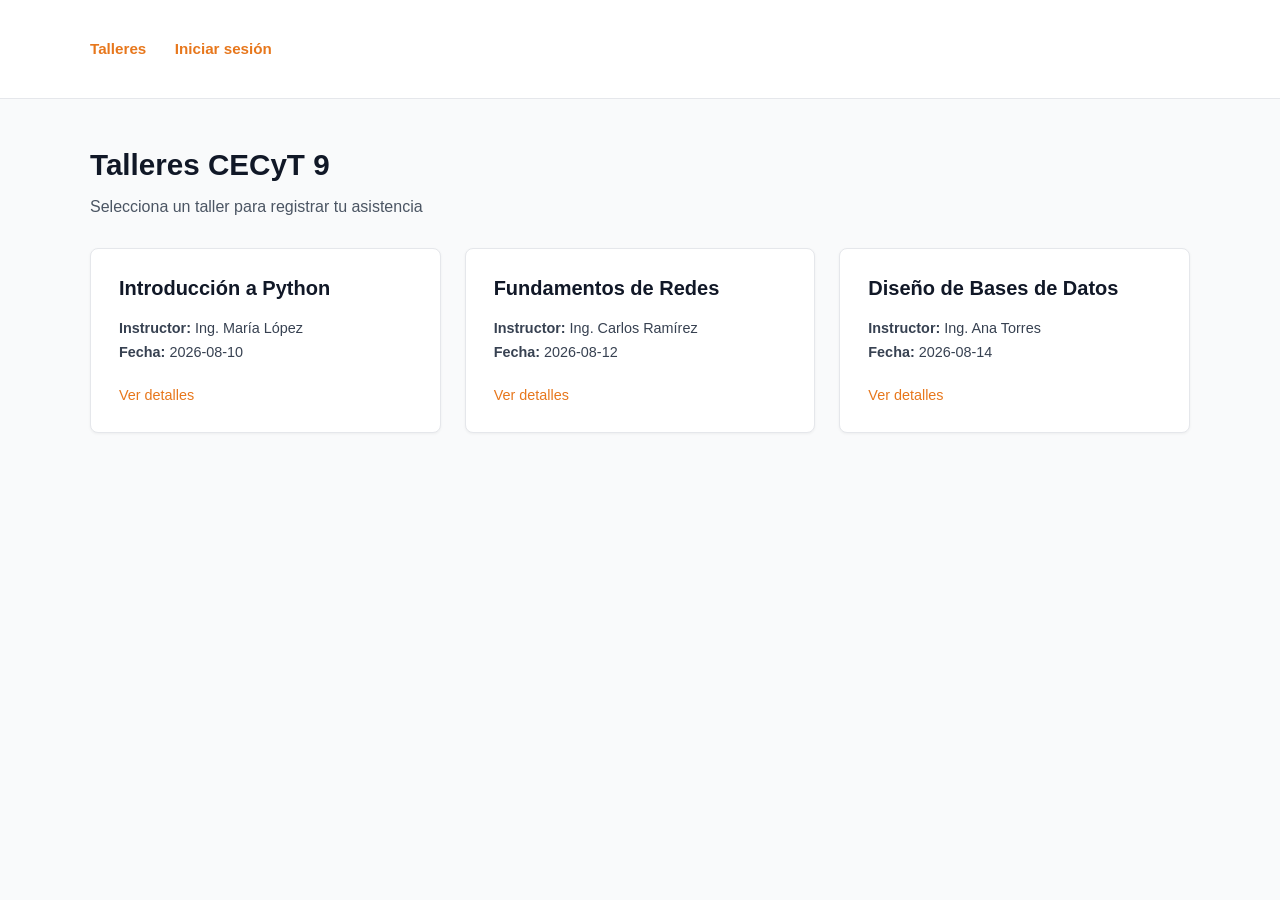
<file: index.html>
<!DOCTYPE html>
<html lang="es">
<head>
    <meta charset="UTF-8">
    <meta name="viewport" content="width=device-width, initial-scale=1.0">
    <title>Talleres - CECyT 9</title>
    <link rel="stylesheet" href="styles.css">
</head>
<body>

    <header>
        <div class="container">
            <nav class="nav-links">
                <a href="index.html" class="active">Talleres</a>
                <a href="inicio.html">Iniciar sesión</a>
            </nav>
        </div>
    </header>

    <main class="container">
        <section class="catalogo-seccion">
            <h2>Talleres CECyT 9</h2>
            <p class="subtitulo">Selecciona un taller para registrar tu asistencia</p>

            <div class="grid-tarjetas">
                <!-- Tarjeta 1 -->
                <article class="tarjeta-taller">
                    <h3>Introducción a Python</h3>
                    <p><strong>Instructor:</strong> Ing. María López</p>
                    <p><strong>Fecha:</strong> 2026-08-10</p>
                    <a href="detalle-python.html" class="btn-detalles">Ver detalles</a>
                </article>

                <article class="tarjeta-taller">
                    <h3>Fundamentos de Redes</h3>
                    <p><strong>Instructor:</strong> Ing. Carlos Ramírez</p>
                    <p><strong>Fecha:</strong> 2026-08-12</p>
                    <a href="detalle-redes.html" class="btn-detalles">Ver detalles</a>
                </article>

                <article class="tarjeta-taller">
                    <h3>Diseño de Bases de Datos</h3>
                    <p><strong>Instructor:</strong> Ing. Ana Torres</p>
                    <p><strong>Fecha:</strong> 2026-08-14</p>
                    <a href="detalle-bd.html" class="btn-detalles">Ver detalles</a>
                </article>
            </div>
        </section>
    </main>

</body>
</html
</file>
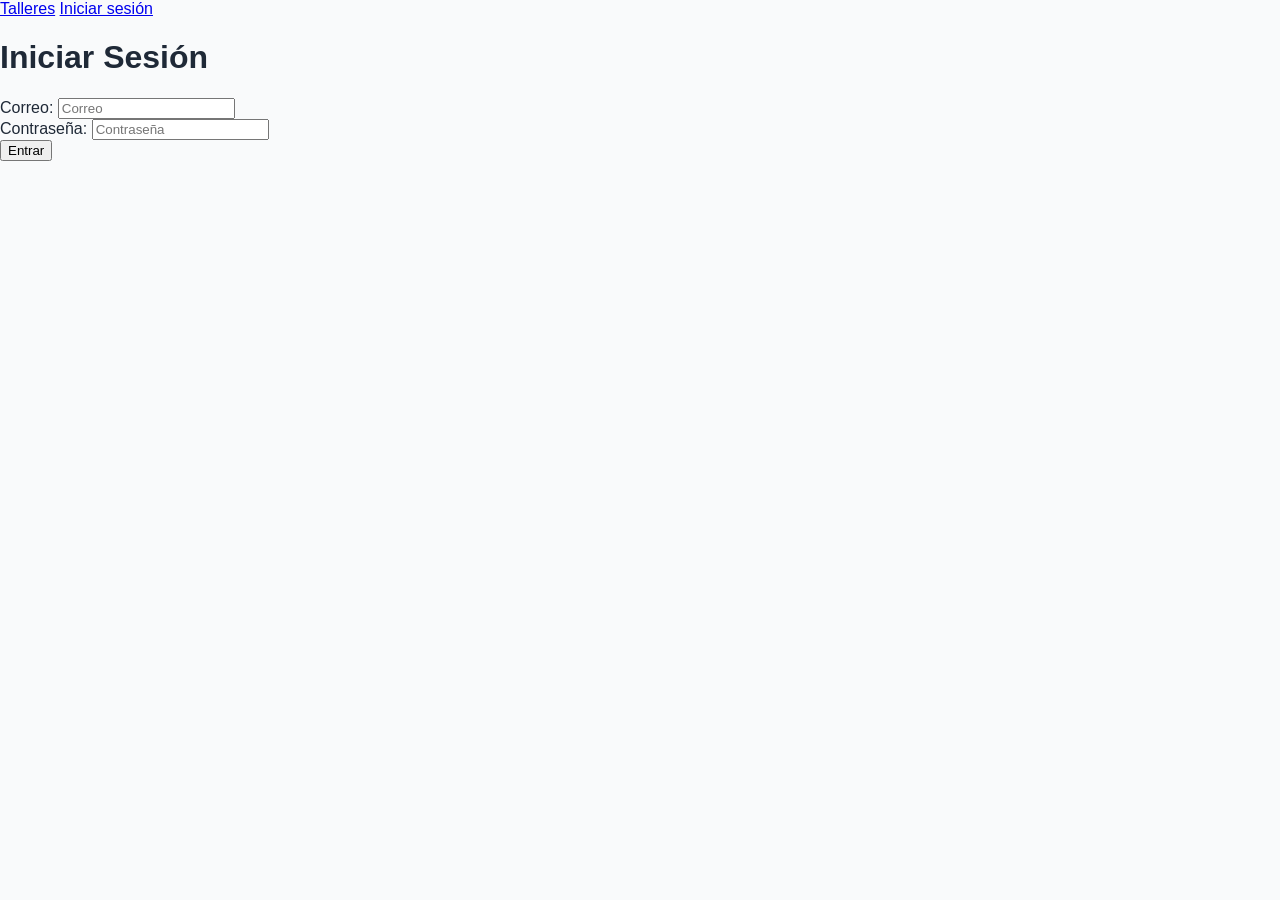
<file: inicio.html>
<!DOCTYPE html>
<html lang="en">
<head>
    <meta charset="UTF-8">
    <meta name="viewport" content="width=device-width, initial-scale=1.0">
    <title>Inicio de sesión</title>
    <link rel="stylesheet" href="styles.css">
</head>
<body>
    <nav>
        <a href="./index.html">Talleres</a>
        <a href="./inicio.html">Iniciar sesión</a>
    </nav>
    <form action="">
    <h1>Iniciar Sesión</h1>

    <label>Correo:</label>
    <input type="email" placeholder="Correo">
    <br>
    <label>Contraseña:</label>
    <input type="password" placeholder="Contraseña">
    <br>
    <input type="button" value="Entrar">
    </form>
</body>
</html>
</file>
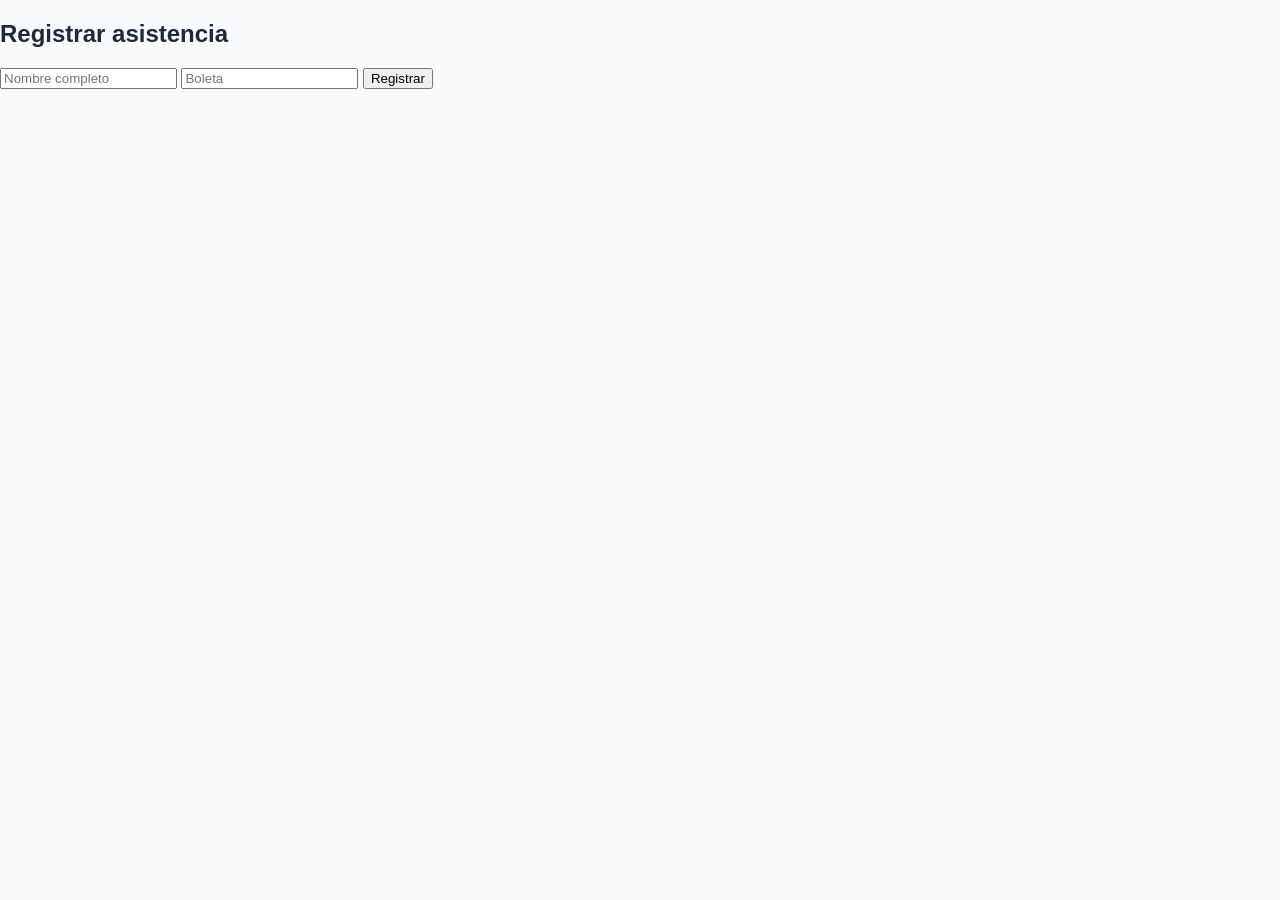
<file: registro.html>
<!DOCTYPE html>
<html lang="es">
<head>
    <meta charset="UTF-8">
    <meta name="viewport" content="width=device-width, initial-scale=1.0">
    <title>Registro de Asistencia</title>
    <link rel="stylesheet" href="styles.css">
</head>
<body>
    <div class="registro-container">
        <h2>Registrar asistencia</h2>
        
        <form class="form-asistencia">
            <input type="text" name="nombre" placeholder="Nombre completo" required>
            <input type="text" name="boleta" placeholder="Boleta" required>
            <button type="submit" class="btn-registrar">Registrar</button>
        </form>
    </div>
</body>
</html>
</file>
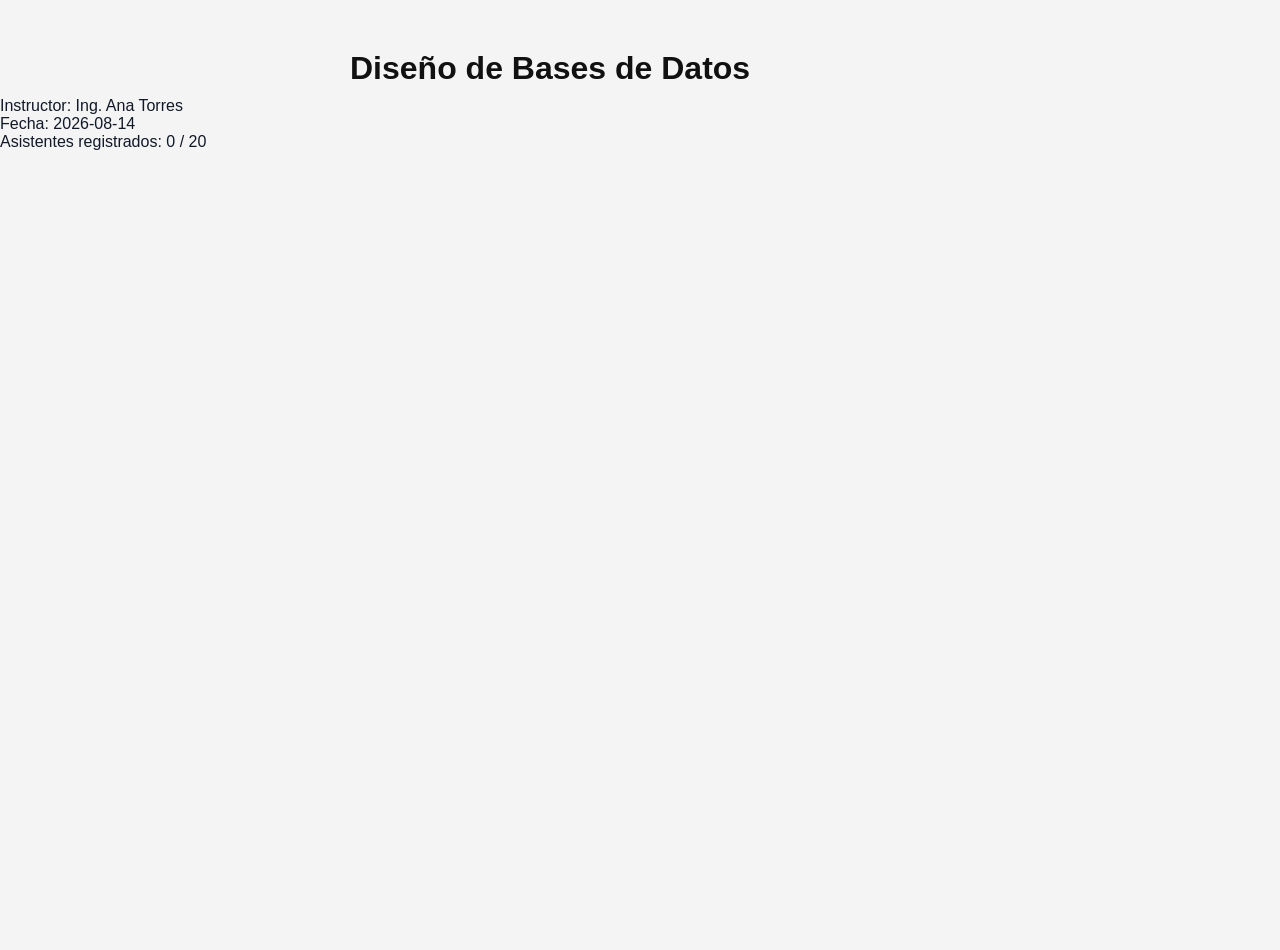
<file: Proyecto inicial/detalle-bd.html>
<!DOCTYPE html>
<html lang="es">
<head>
    <meta charset="UTF-8">
    <meta name="viewport" content="width=device-width, initial-scale=1.0">
    <title>Detalle: Diseño de Bases de Datos</title>
    <link rel="stylesheet" href="styles.css">
</head>
<body>
    <main class="detalle-container">
        <section class="info-taller">
            <h1>Diseño de Bases de Datos</h1>
            <p>Instructor: Ing. Ana Torres</p>
            <p>Fecha: 2026-08-14</p>
            <p>Asistentes registrados: <span id="contador-bd">0</span> / 20</p>
        </section>
    </main>
</body>
</html>
</file>
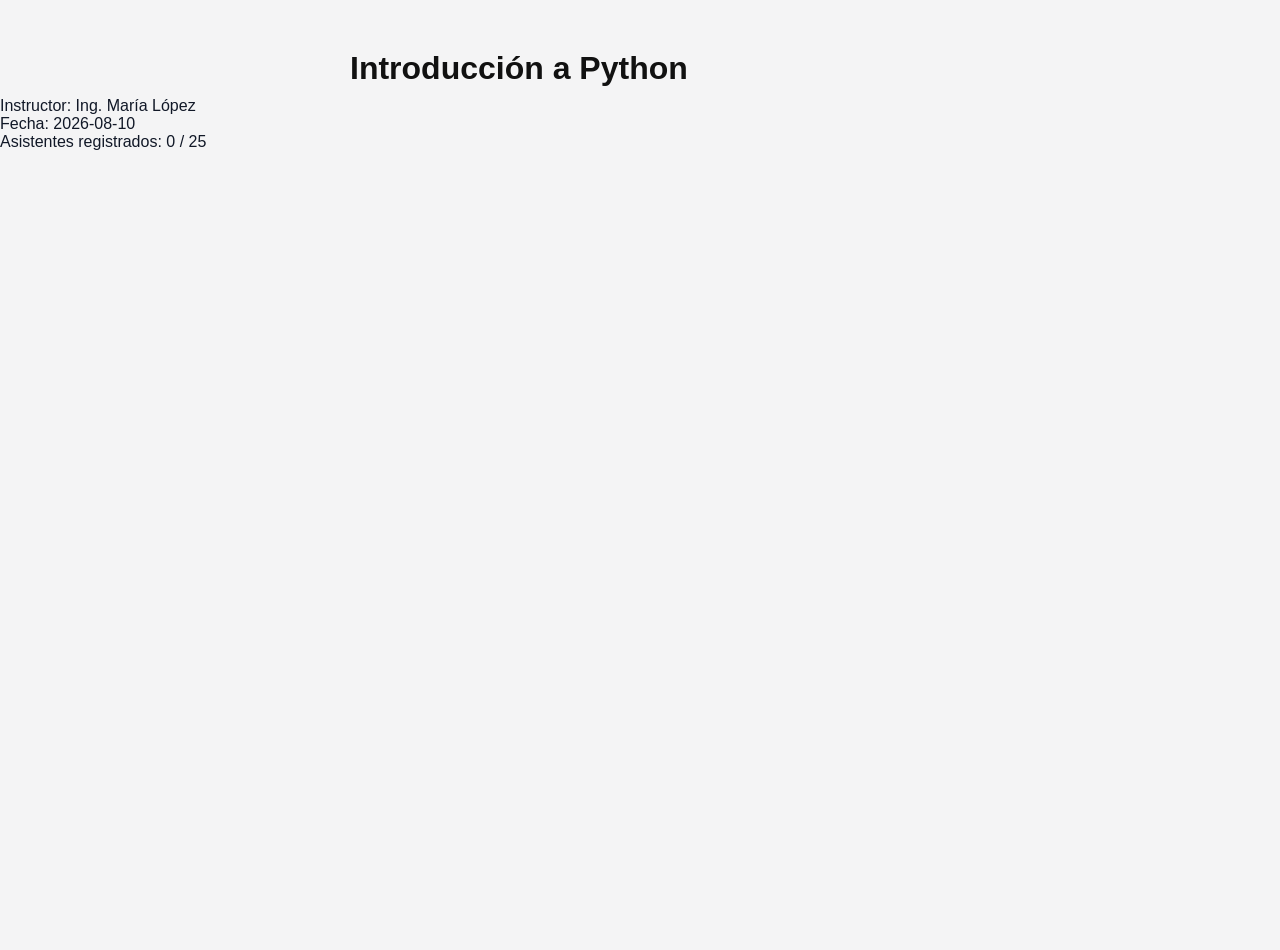
<file: Proyecto inicial/detalle-python.html>
<!DOCTYPE html>
<html lang="es">
<head>
    <meta charset="UTF-8">
    <meta name="viewport" content="width=device-width, initial-scale=1.0">
    <title>Detalle: Introducción a Python</title>
    <link rel="stylesheet" href="styles.css">
</head>
<body>
    <main class="detalle-container">
        <section class="info-taller">
            <h1>Introducción a Python</h1>
            <p>Instructor: Ing. María López</p>
            <p>Fecha: 2026-08-10</p>
            <p>Asistentes registrados: <span id="contador-python">0</span> / 25</p>
        </section>
    </main>
</body>
</html>
</file>
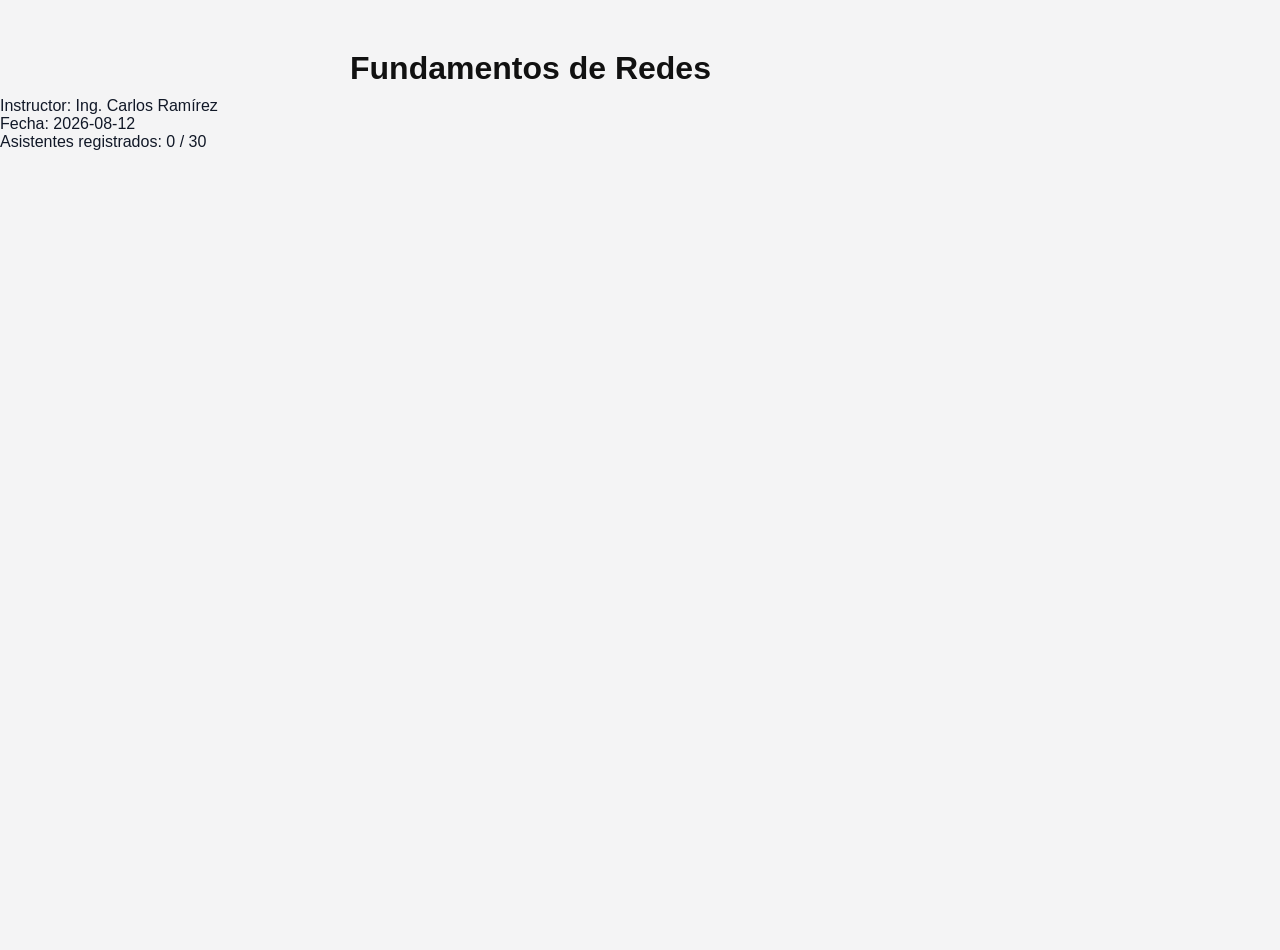
<file: Proyecto inicial/detalle-redes.html>
<!DOCTYPE html>
<html lang="es">
<head>
    <meta charset="UTF-8">
    <meta name="viewport" content="width=device-width, initial-scale=1.0">
    <title>Detalle: Fundamentos de Redes</title>
    <link rel="stylesheet" href="styles.css">
</head>
<body>
    <main class="detalle-container">
        <section class="info-taller">
            <h1>Fundamentos de Redes</h1>
            <p>Instructor: Ing. Carlos Ramírez</p>
            <p>Fecha: 2026-08-12</p>
            <p>Asistentes registrados: <span id="contador-redes">0</span> / 30</p>
        </section>
    </main>
</body>
</html>
</file>
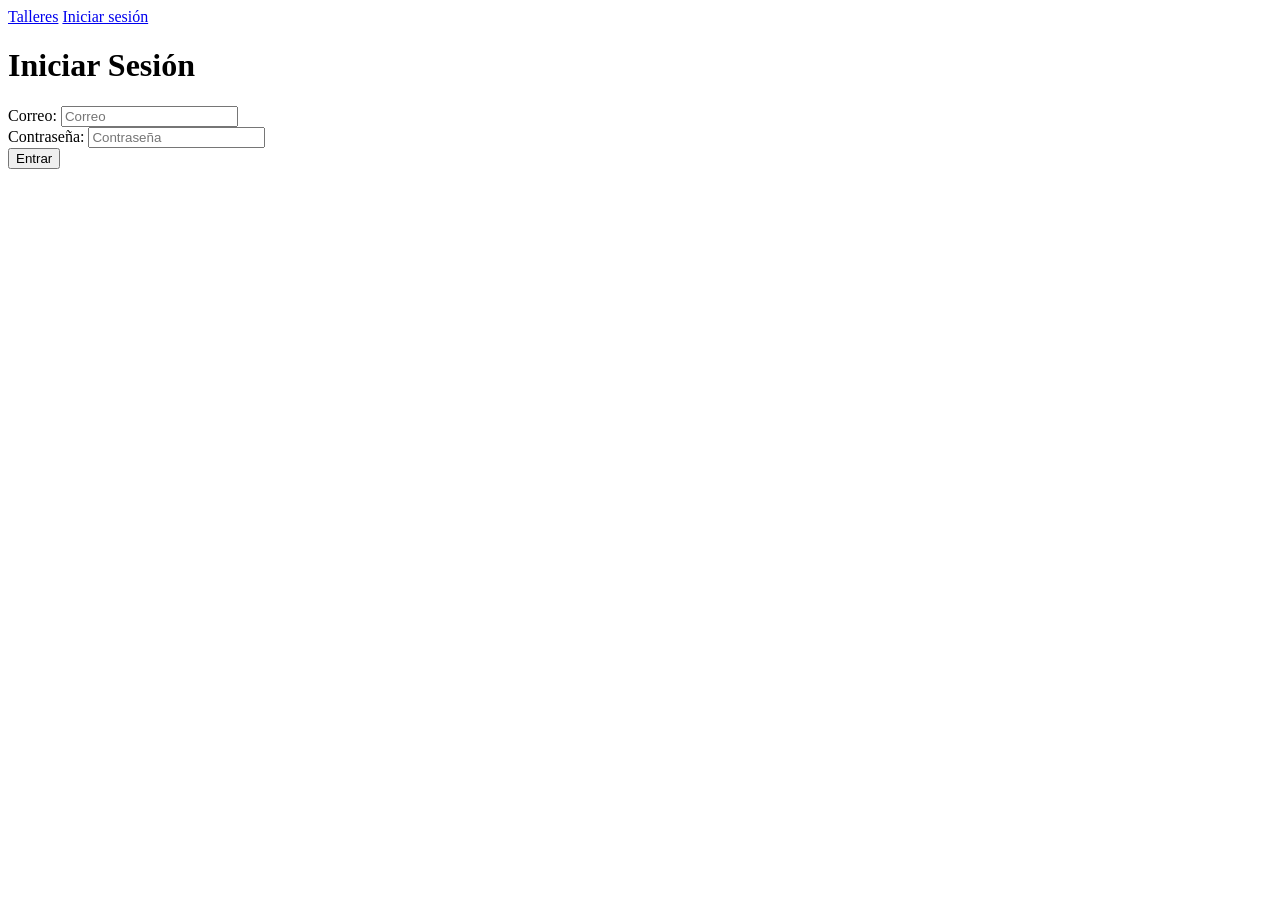
<file: Proyecto inicial/inicio.html>
<!DOCTYPE html>
<html lang="en">
<head>
    <meta charset="UTF-8">
    <meta name="viewport" content="width=device-width, initial-scale=1.0">
    <title>Inicio de sesión</title>
</head>
<body>
    <nav>
        <a href="./index.html">Talleres</a>
        <a href="./inicio.html">Iniciar sesión</a>
    </nav>
    <form action="">
    <h1>Iniciar Sesión</h1>

    <label>Correo:</label>
    <input type="email" placeholder="Correo">
    <br>
    <label>Contraseña:</label>
    <input type="password" placeholder="Contraseña">
    <br>
    <input type="button" value="Entrar">
    </form>
</body>
</html>
</file>
<file: styles.css>
:root {
    --color-acento-dev1: #e7771c; 
}

body {
    font-family: -apple-system, BlinkMacSystemFont, "Segoe UI", Roboto, Helvetica, Arial, sans-serif;
    color: #1f2937;
    background-color: #f9fafb;
    margin: 0;
    padding: 0;
}

.container {
    max-width: 1100px;
    margin: 0 auto;
    padding: 1.5rem;
}

header {
    background-color: #ffffff;
    border-bottom: 1px solid #e5e7eb;
    padding: 1rem 0;
}

.nav-links a {
    text-decoration: none;
    color: var(--color-acento-dev1, #e7771c);
    margin-right: 1.5rem;
    font-size: 0.95rem;
    font-weight: bold;
}

.catalogo-seccion {
    margin-top: 1.5rem;
}

.catalogo-seccion h2 {
    font-size: 1.85rem;
    font-weight: 700;
    color: #111827;
    margin-bottom: 0.5rem;
}

.subtitulo {
    color: #4b5563;
    font-size: 1rem;
    margin-bottom: 2rem;
}

.grid-tarjetas {
    display: grid;
    grid-template-columns: repeat(auto-fit, minmax(280px, 1fr));
    gap: 1.5rem;
}

.tarjeta-taller {
    background: #ffffff;
    border: 1px solid #e5e7eb;
    border-radius: 8px;
    padding: 1.75rem;
    box-shadow: 0 1px 3px rgba(0, 0, 0, 0.05);
}

.tarjeta-taller h3 {
    font-size: 1.25rem;
    font-weight: 700;
    color: #111827;
    margin-top: 0;
    margin-bottom: 1.25rem;
}

.tarjeta-taller p {
    color: #374151;
    font-size: 0.9rem;
    margin: 0.5rem 0;
}

.btn-detalles {
    display: inline-block;
    margin-top: 1.2rem;
    color: var(--color-acento-dev1, #e7771c);
    text-decoration: none;
    font-weight: 500;
    font-size: 0.9rem;
}

.btn-detalles:hover {
    text-decoration: underline;
}
</file>
<file: Proyecto inicial/styles.css>
:root {
  --color-primario: #0066ff;
}

* {
  margin: 0;
  padding: 0;
  box-sizing: border-box;
  font-family: -apple-system, BlinkMacSystemFont, "Segoe UI", Roboto, "Helvetica Neue", Arial, sans-serif;
}

body {
  background-color: #f4f4f5;
  color: #111827;
  min-height: 100vh;
}

nav {
  background-color: #ffffff;
  border-bottom: 1px solid #e5e7eb;
  padding: 16px 32px;
  display: flex;
  gap: 20px;
  align-items: center;
  width: 100%;
}

nav a {
  color: var(--color-primario);
  text-decoration: none;
  font-size: 15px;
  font-weight: 400;
}

nav a:hover {
  text-decoration: underline;
}

h1 {
  font-size: 32px;
  font-weight: 800;
  color: #111111;
  text-align: left;
  margin-top: 50px;
  margin-left: 350px;
  margin-bottom: 10px;
}

body > p {
  text-align: left;
  color: #555555;
  font-size: 15px;
  margin-left: 350px;
  margin-bottom: 25px;
}

br {
  display: none;
}

div[id^="int-"],
div[id^="fund-"],
div[id^="diseño-"] {
  background-color: #ffffff;
  border: 2px solid #e2e8f0;
  border-radius: 10px;
  padding: 28px 24px;
  width: 215px;
  min-height: 220px;
  display: inline-block;
  vertical-align: top;
  margin-right: 12px;
  box-shadow: 0 1px 3px rgba(0, 0, 0, 0.04);
  cursor: pointer;
  transition: all 0.2s ease-in-out;
}

div#int-Python {
  margin-left: 350px;
}

div[id^="int-"]:hover,
div[id^="fund-"]:hover,
div[id^="diseño-"]:hover {
  border-color: var(--color-primario);
  box-shadow: 0 4px 12px rgba(0, 102, 255, 0.15);
  transform: translateY(-2px);
}

div[id^="int-"]:active,
div[id^="fund-"]:active,
div[id^="diseño-"]:active {
  border-color: var(--color-primario);
  background-color: #f0f7ff;
  transform: translateY(0);
}

div h2 {
  font-size: 20px;
  font-weight: 800;
  color: #111111;
  line-height: 1.25;
  margin-bottom: 28px;
  text-align: left;
}

div p {
  font-size: 14px;
  color: #374151;
  margin-bottom: 12px;
  text-align: left;
  line-height: 1.4;
}

div a {
  display: none;
}

@media (max-width: 1100px) {
  h1, body > p, div#int-Python {
    margin-left: 40px;
  }
}
</file>
